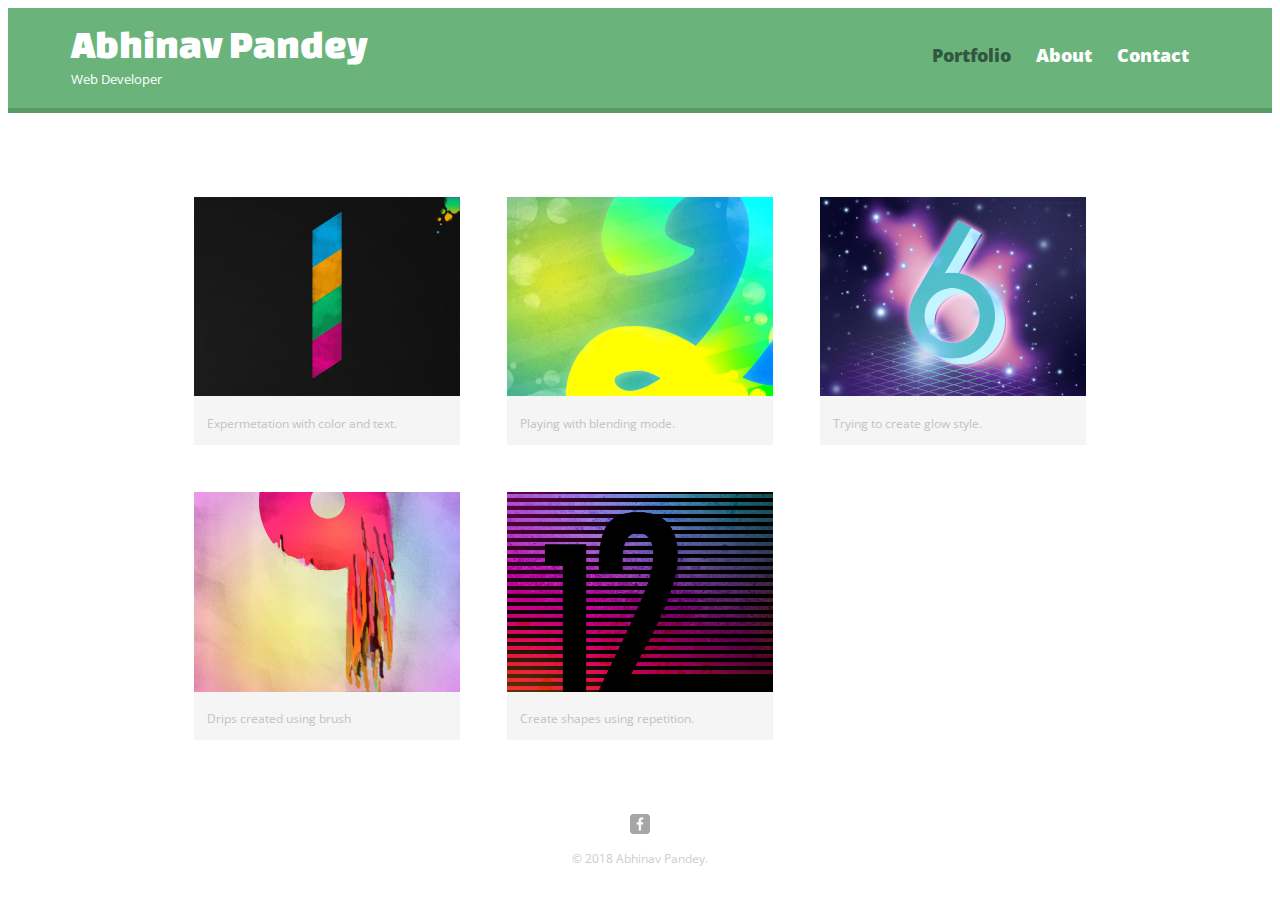
<file: index.html>
<!DOCTYPE html>
<html>
	<head>
		<meta charset="utf-8">
		<title>Abhinav Pandey | Web developer</title>
		<link href="https://fonts.googleapis.com/css?family=Changa+One%7COpen+Sans:400,400i,700,700i,800" rel="stylesheet">
		<link rel="stylesheet" href="css/style.css ">
		<link rel="stylesheet" href="css/responsive.css ">
		<meta name="viewport" content="width-device-width, initial-scale-1.0">
	</head>
	<body>
		<header>
			<a href="index.html" id="logo">
				<h1>Abhinav Pandey</h1>
				<h2>Web Developer</h2>
			</a>
			<nav>
				<ul>
					<li><a href="index.html" class="selected">Portfolio</a></li>
					<li><a href="about.html">About</a></li>
					<li><a href="contact.html">Contact</a></li>
				</ul>
			</nav>
		</header>
		<div id="wrapper">
		<section>
			<ul id="gallery">
				<li>
					<a href="img/numbers-01.jpg">
						<img src="img/numbers-01.jpg" alt="">
						<p>Expermetation with color and text.</p>
					</a>
				</li>
				<li>
					<a href="img/numbers-02.jpg">
						<img src="img/numbers-02.jpg" alt="">
						<p>Playing with blending mode.</p>
					</a>
				</li>
				<li>
					<a href="img/numbers-06.jpg">
						<img src="img/numbers-06.jpg" alt="">
						<p>Trying to create glow style.</p>
					</a>
				</li>
				<li>
					<a href="img/numbers-09.jpg">
						<img src="img/numbers-09.jpg" alt="">
						<p>Drips created using brush</p>
					</a>
				</li>
				<li>
					<a href="img/numbers-12.jpg">
						<img src="img/numbers-12.jpg" alt="">
						<p>Create shapes using repetition.</p>
					</a>
				</li>
			</ul>
		</section>
		<footer>
			<a href="https://www.facebook.com/justtabhi">
				<img src="img/facebook-wrap.png" alt="facebook logo" class="social-icon">
			</a>
			<p>&copy; 2018 Abhinav Pandey.</p>
		</footer>
		</div>
	</body>
</html>
</file>
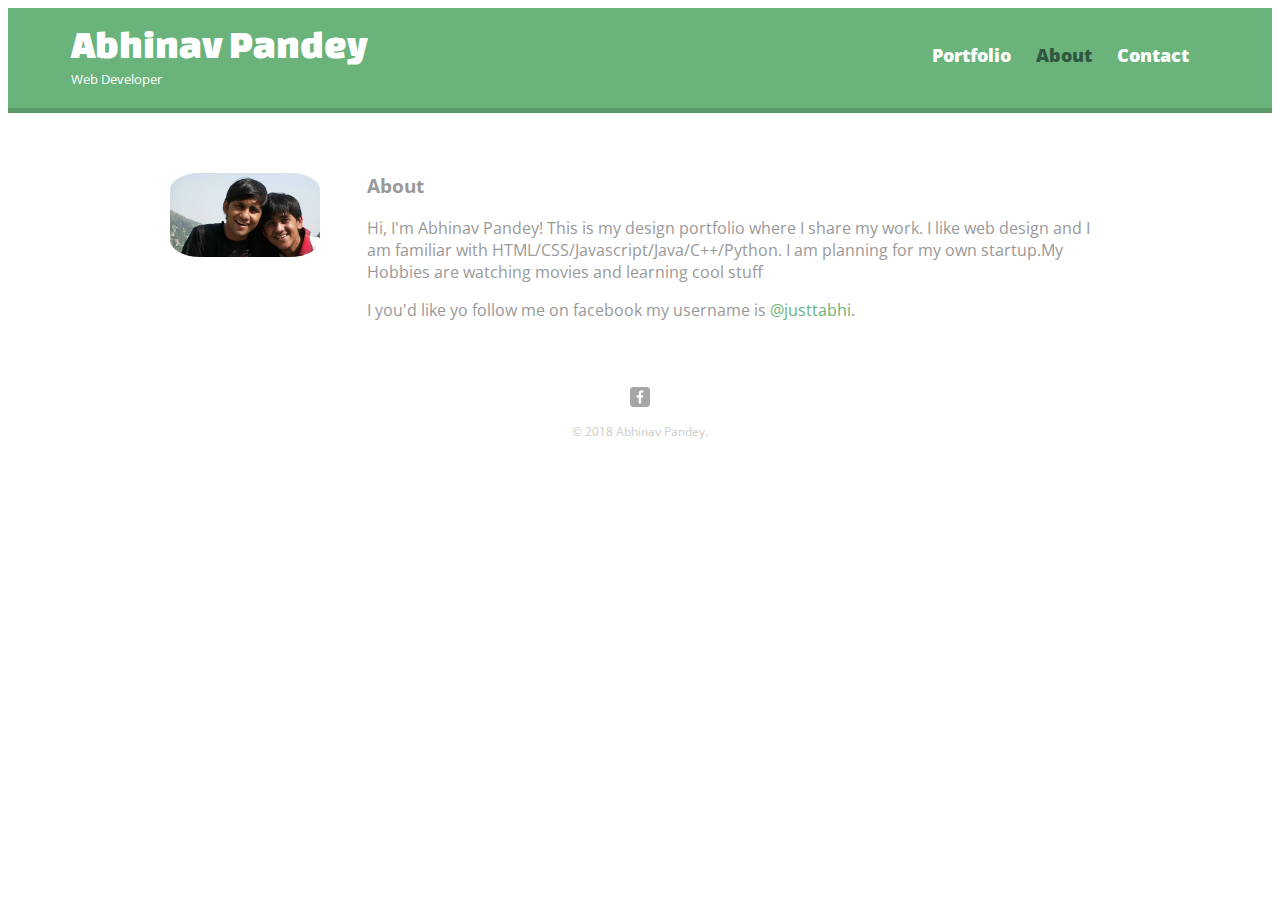
<file: about.html>
<!DOCTYPE html>
<html>
	<head>
		<meta charset="utf-8">
		<title>Abhinav Pandey | Web developer</title>
		<link href="https://fonts.googleapis.com/css?family=Changa+One%7COpen+Sans:400,400i,700,700i,800" rel="stylesheet">
		<link rel="stylesheet" href="css/style.css ">
		<link rel="stylesheet" href="css/responsive.css ">
		<meta name="viewport" content="width-device-width, initial-scale-1.0">
	</head>
	<body>
		<header>
			<a href="index.html" id="logo">
				<h1>Abhinav Pandey</h1>
				<h2>Web Developer</h2>
			</a>
			<nav>
				<ul>
					<li><a href="index.html">Portfolio</a></li>
					<li><a href="about.html" class="selected">About</a></li>
					<li><a href="contact.html">Contact</a></li>
				</ul>
			</nav>
		</header>
		<div id="wrapper">
		<section>
			<img src="img/abhi.jpg" alt="Photograph of abhinav" class="profile-photo">
			<h3>About</h3>
			<p>Hi, I'm Abhinav Pandey! This is my design portfolio where I share my work.
			I like web design and I am familiar with HTML/CSS/Javascript/Java/C++/Python.
			I am planning for my own startup.My Hobbies are watching movies and learning cool
			stuff</p>
			<p>I you'd like yo follow me on facebook my username is <a href="https://www.facebook.com/justtabhi">@justtabhi</a>.</p>
		</section>
		<footer>
			<a href="https://www.facebook.com/justtabhi">
				<img src="img/facebook-wrap.png" alt="facebook logo" class="social-icon">
			</a>
			<p>&copy; 2018 Abhinav Pandey.</p>
		</footer>
		</div>
	</body>
</html>
</file>
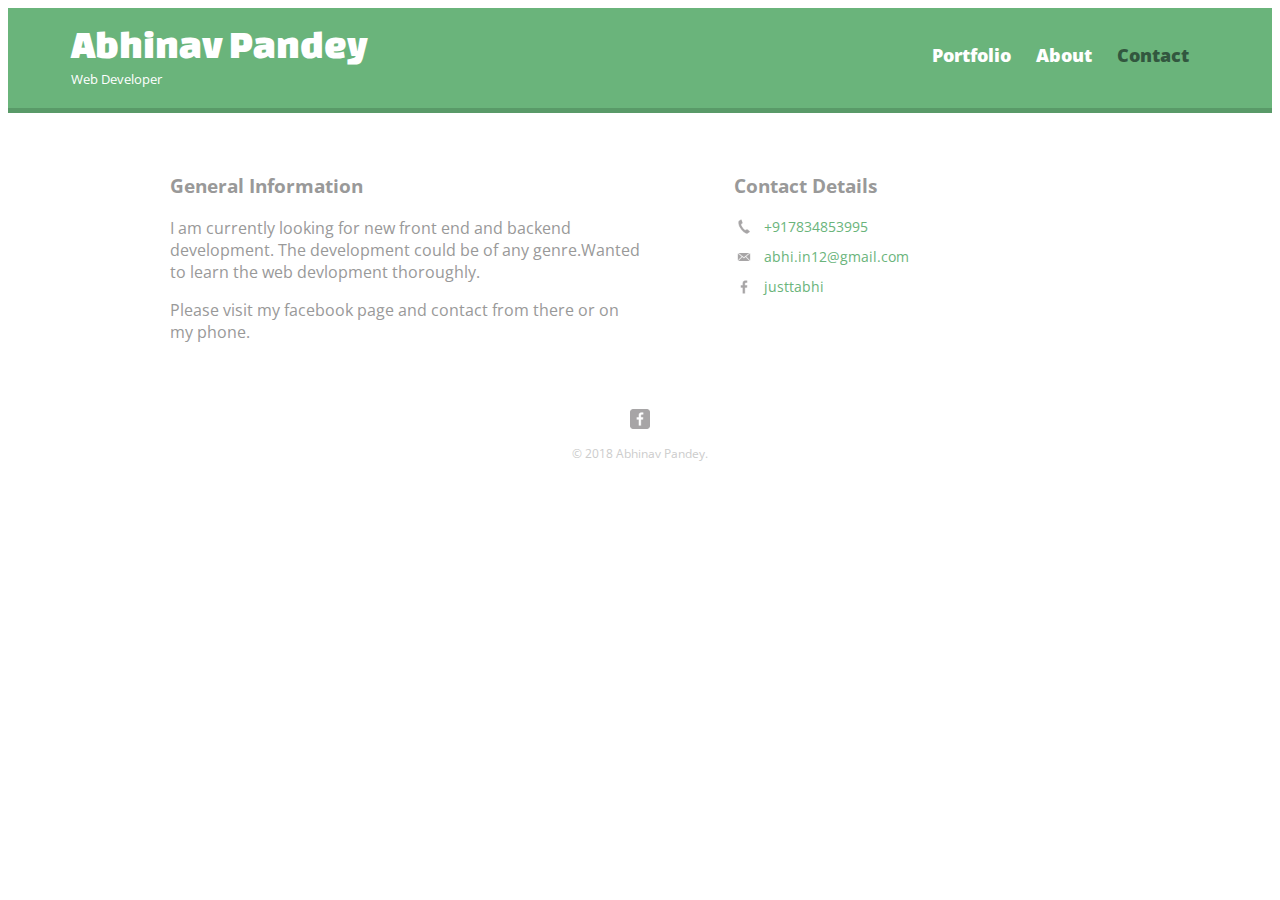
<file: contact.html>
<!DOCTYPE html>
<html>
	<head>
		<meta charset="utf-8">
		<title>Abhinav Pandey | Web developer</title>
		<link href="https://fonts.googleapis.com/css?family=Changa+One%7COpen+Sans:400,400i,700,700i,800" rel="stylesheet">
		<link rel="stylesheet" href="css/style.css ">
		<link rel="stylesheet" href="css/responsive.css ">
		<meta name="viewport" content="width-device-width, initial-scale-1.0">
	</head>
	<body>
		<header>
			<a href="index.html" id="logo">
				<h1>Abhinav Pandey</h1>
				<h2>Web Developer</h2>
			</a>
			<nav>
				<ul>
					<li><a href="index.html">Portfolio</a></li>
					<li><a href="about.html">About</a></li>
					<li><a href="contact.html" class="selected">Contact</a></li>
				</ul>
			</nav>
		</header>
		<div id="wrapper">
		<section id="primary">
				<h3>General Information</h3>
				<p>I am currently looking for new front end and backend development.
				The development could be of any genre.Wanted to learn the web devlopment
				thoroughly.</p>
				<p>Please visit my facebook page and contact from there or on my phone.</p>
		</section>
		<section id="secondary">
				<h3>Contact Details</h3>
				<ul class="contact-info">
					<li class="phone"><a href="tel:+917834853995">+917834853995</a></li>
					<li class="mail"><a href="mailto:abhi.in12gmail.com">abhi.in12@gmail.com</a></li>
					<li class="facebook"><a href="https://www.facebook.com/justtabhi">justtabhi</a></li>
				</ul>
		</section>
		<footer>
			<a href="https://www.facebook.com/justtabhi">
				<img src="img/facebook-wrap.png" alt="facebook logo" class="social-icon">
			</a>
			<p>&copy; 2018 Abhinav Pandey.</p>
		</footer>
		</div>
	</body>
</html>
</file>
<file: css/style.css>
/**********************************
INDEX STYLE SHEET
***********************************/

body{
	font-family: 'Open Sans', sans-serif;
}

#wrapper {
	max-width: 940px;
	margin: 0 auto;
	padding: 0 5%;
}

a {
	text-decoration:none;
}

img {
	max-width: 100%;
}

h3 {
	margin: 0 0 1em 0;
}




/**********************************
HEADING
***********************************/

header {
	float: left;
	margin: 0 0 30px 0;
	padding: 5px 0 0 0;
	width: 100%;
}

#logo {
	text-align: center;
	margin: 0;
}

h1 {
	font-family: 'Changa One', sans-serif;
	margin: 15px 0;
	font-size: 1.75em;
	font-weight: normal;
	line-height: 0.8em;
}

h2 {
	font-size: 0.75em;
	margin: -5px 0 0;
	font-weight: normal;
}

/**********************************
NAVIGATION
***********************************/

nav {
	text-align: center;
	padding: 10px 0;
	margin: 20px 0 0;
}

nav ul {
	list-style: none;
	margin: 0 10px;
	padding: 0;
}

nav li {
	display: inline-block;
}

nav a {
	font-weight: 800;
	padding: 15px 10px;
}

/**********************************
FOOTER
***********************************/

footer {
	font-size: 0.75em;
	text-align: center;
	clear: both;
	padding-top: 50px;
	color: #ccc;
}

.social-icon{
	width: 20px;
	height: 20px;
	margin: 0 5px;
}

/**********************************
PAGE: PORTFOLIO
***********************************/
#gallery {
	margin: 0;
	padding: 0;
	list-style: none; /*remove bullet points in unordered list*/
}

#gallery li{
	float: left;
	width: 45%;
	margin: 2.5%;
	background-color: #f5f5f5;
	color: #bdc3cf;
}

#gallery li a p{
	margin: 0;
	padding: 5%;
	font-size: 0.75em;
	color: #bdc3c7;
}

/**********************************
PAGE: ABOUT
***********************************/

.profile-photo{
	display: block;
	max-width: 150px;
	margin: 0 auto 30px;
	border-radius: 20%;
}

/**********************************
PAGE: CONTACT
***********************************/

.contact-info {
	list-style: none;
	padding: 0;
	margin: 0;
	font-size: 0.9em;
}

.contact-info a {
	display: block;
	min-height: 20px;
	background-repeat: no-repeat;
	background-size: 20px 20px;
	padding: 0 0 0 30px;
	margin: 0 0 10px;
}

.contact-info li.phone a {
	background-image: url('../img/phone.png');
}

.contact-info li.mail a {
	background-image: url('../img/mail.png');
}

.contact-info li.facebook a {
	background-image: url('../img/facebook.png');
}

/**********************************
COLORS
***********************************/

/*inside body*/
body{
	background-color: #fff;
	color: #999;
}

/*green header*/
header{
	background: #6ab47b;
	border-color: #599a68;
}

/*nav background on smaller devices*/
nav {
	background: #599a68;
}

/*logo text*/
h1,h2{
	color: #fff;
}

/*links*/
a {
	color: #6ab47b;
}

/*nav links*/
nav a, nav a:visited{
	color: #fff;
}

/*selected nav link*/
nav a.selected,nav a:hover {
	color:#32573f;
}
</file>
<file: css/responsive.css>
@media screen and (min-width: 480px) {
	
	/**********************************
	TWO COLUMN LAYOUT
	***********************************/
	#primary {
		width: 50%;
		float: left;
	}
	#secondary {
		width: 40%;
		float: right;
	}
	
	/**********************************
	PAGE PORTFOLIO
	***********************************/
	#gallery li {
		width: 28.3333%;
	}
	
	#gallery li:nth-child(4n) {
		clear: left;
	}
	
	/**********************************
	PAGE ABOUT
	***********************************/
	.profile-photo {
		float: left;
		margin: 0 5% 80px 0;
	}
	
}

@media screen and (min-width: 660px){
	
	/**********************************
	HEADER
	***********************************/
	
	nav {
		background: none;
		float: right;
		font-size: 1.125em;
		margin-right: 5%;
		text-align: right;
		width: 45%;
	}
	
	#logo {
		float: left;
		margin-left: 5%;
		text-align: left;
		width: 45%;
	}
	
	h1 {
		font-size: 2.5em;
	}
	
	h2 {
		font-size: 0.825em;
		margin-bottom: 20px;
	}
	
	header{
		border-bottom: 5px solid #599a68;
		margin-bottom: 60px;
	}
	
}
</file>
